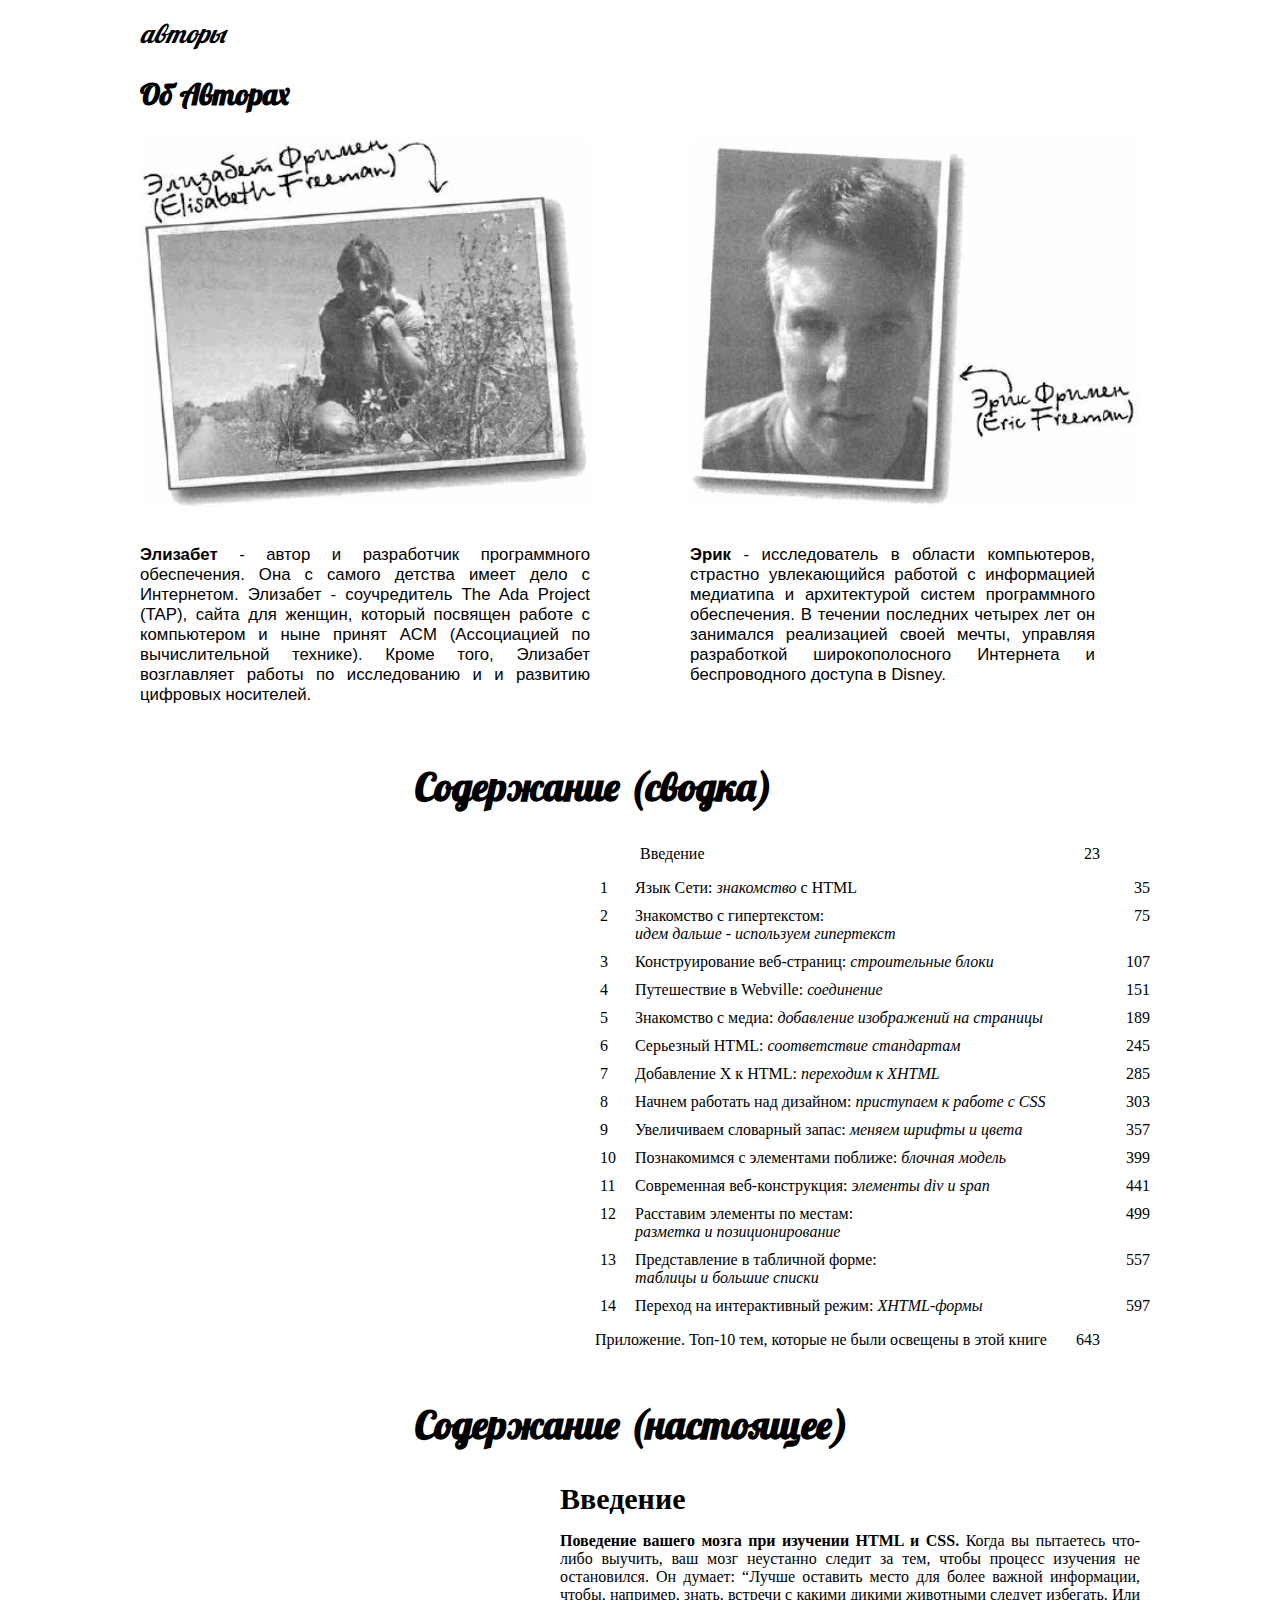
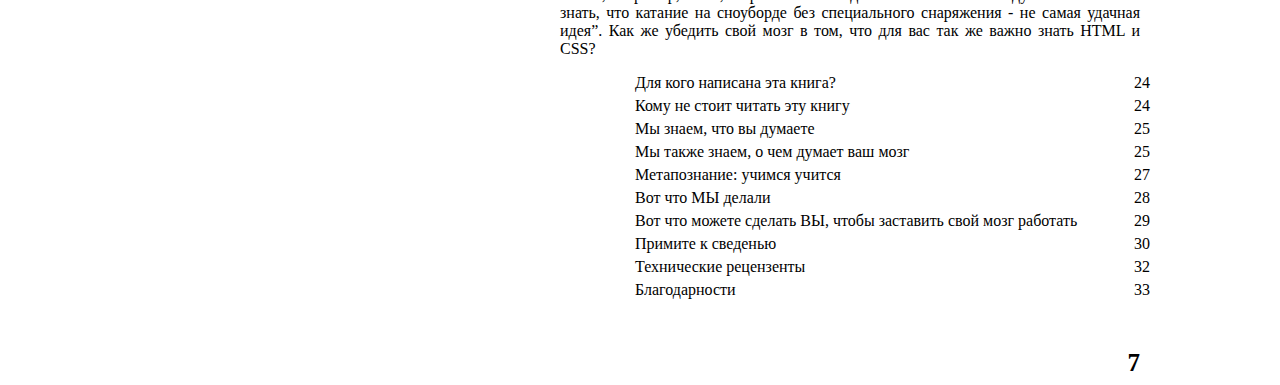
<file: task1/index.html>
<!DOCTYPE html>
<html lang="en">
<head>
  <meta charset="UTF-8">
  <title>Title</title>
  <link href="https://fonts.googleapis.com/css?family=Pacifico&display=swap" rel="stylesheet">
  <link href="https://fonts.googleapis.com/css?family=Acme|Lobster&display=swap" rel="stylesheet">
  <link rel="stylesheet" href="main.css">
</head>
<body>
<header class="container">
  <h1><i>авторы</i></h1>
</header>
<main class="body-main container">
  <section class="authors">

    <header><h2><b>Об Авторах</b></h2></header>

    <div class="grid">

      <div class="author-image">
        <img src="./images/Elisabeth%20(1).gif" alt="">
      </div>

      <div class="author-image">
        <img src="./images/Eric%20(1).gif" alt="">
      </div>

      <article class="author_description">
        <p>
          <b>Элизабет</b> - автор и разработчик программного обеспечения. Она с самого детства имеет дело с Интернетом.
          Элизабет -
          соучредитель The Ada Project (TAP), сайта для женщин, который посвящен работе с компьютером и ныне принят ACM
          (Ассоциацией по вычислительной технике). Кроме того, Элизабет возглавляет работы по исследованию и и развитию
          цифровых носителей.
        </p>
      </article>
      <article class="author_description">
        <p>
          <b>Эрик</b> - исследователь в области компьютеров, страстно увлекающийся работой с информацией медиатипа и
          архитектурой
          систем программного обеспечения. В течении последних четырех лет он занимался реализацией своей мечты,
          управляя
          разработкой широкополосного Интернета и беспроводного доступа в Disney.
        </p>
      </article>

    </div>

  </section>

  <section class="infusion-content">
    <header>
      <h2>Содержание (сводка)</h2>
    </header>

    <main>
      <div class="contents_item">
        <span class="contents_item-title">Введение</span>
        <span class="contents_item-page">23</span>
      </div>

      <ol class="contents">
        <li class="contents_item">
          <span class="contents_item-title">Язык Сети: <i>знакомство</i> с HTML</span>
          <span class="contents_item-page">35</span>
        </li>
        <li class="contents_item">
          <span class="contents_item-title">Знакомство с гипертекстом: <br><i>идем дальше - используем гипертекст</i></span>
          <span class="contents_item-page">75</span>
        </li>
        <li class="contents_item">
          <span class="contents_item-title">Конструирование веб-страниц: <i>строительные блоки</i></span>
          <span class="contents_item-page">107</span>
        </li>
        <li class="contents_item">
          <span class="contents_item-title">Путешествие в  Webville: <i>соединение</i></span>
          <span class="contents_item-page">151</span>
        </li>
        <li class="contents_item">
          <span class="contents_item-title">Знакомство с медиа: <i>добавление изображений на страницы</i></span>
          <span class="contents_item-page">189</span>
        </li>
        <li class="contents_item">
          <span class="contents_item-title">Серьезный HTML: <i>соответствие стандартам</i></span>
          <span class="contents_item-page">245</span>
        </li>
        <li class="contents_item">
          <span class="contents_item-title">Добавление X к HTML: <i>переходим к XHTML</i> </span>
          <span class="contents_item-page">285</span>
        </li>
        <li class="contents_item">
          <span class="contents_item-title">Начнем работать над дизайном: <i>приступаем к работе с CSS</i></span>
          <span class="contents_item-page">303</span>
        </li>
        <li class="contents_item">
          <span class="contents_item-title">Увеличиваем словарный запас: <i>меняем шрифты и цвета</i></span>
          <span class="contents_item-page">357</span>
        </li>
        <li class="contents_item">
          <span class="contents_item-title">Познакомимся с элементами поближе: <i>блочная модель</i></span>
          <span class="contents_item-page">399</span>
        </li>
        <li class="contents_item">
          <span class="contents_item-title">Современная веб-конструкция: <i>элементы div и span</i></span>
          <span class="contents_item-page">441</span>
        </li>
        <li class="contents_item">
          <span class="contents_item-title">Расставим элементы по местам: <br> <i>разметка и позиционирование</i></span>
          <span class="contents_item-page">499</span>
        </li>
        <li class="contents_item">
          <span class="contents_item-title">Представление в табличной форме:  <br> <i>таблицы и большие списки</i></span>
          <span class="contents_item-page">557</span>
        </li>
        <li class="contents_item">
          <span class="contents_item-title">Переход на интерактивный режим: <i>XHTML-формы</i></span>
          <span class="contents_item-page">597</span>
        </li>
      </ol>

      <div class="contents_item">
        <span class="contents_item-title">Приложение. Топ-10 тем, которые не были освещены в этой книге</span>
        <span class="contents_item-page">643</span>
      </div>
    </main>

  </section>

  <section class="real-infusion-content infusion-content">
    <header>
      <h2>
        Содержание (настоящее)
      </h2>
    </header>
    <main>

      <header>
        <h3>Введение</h3>
      </header>

      <article class="real-infusion-content_text">
        <p>
          <b>Поведение вашего мозга при изучении HTML и CSS. </b> Когда вы пытаетесь что-либо выучить, ваш мозг неустанно следит
          за тем, чтобы процесс изучения не остановился. Он думает: “Лучше оставить место для более важной информации,
          чтобы, например, знать, встречи с какими дикими животными следует избегать. Или знать, что катание на сноуборде
          без специального снаряжения - не самая удачная идея”. Как же убедить свой мозг в том, что для вас так же важно
          знать HTML и CSS?
        </p>
      </article>

      <ul class="contents">
        <li class="contents_item">
          <span class="contents_item-title">Для кого написана эта книга?</span>
          <span class="contents_item-page">24</span>
        </li>
        <li class="contents_item">
          <span class="contents_item-title">Кому не стоит читать эту книгу</span>
          <span class="contents_item-page">24</span>
        </li>
        <li class="contents_item">
          <span class="contents_item-title">Мы знаем, что вы думаете</span>
          <span class="contents_item-page">25</span>
        </li>
        <li class="contents_item">
          <span class="contents_item-title">Мы также знаем, о чем думает ваш мозг</span>
          <span class="contents_item-page">25</span>
        </li>
        <li class="contents_item">
          <span class="contents_item-title">Метапознание: учимся учится</span>
          <span class="contents_item-page">27</span>
        </li>
        <li class="contents_item">
          <span class="contents_item-title">Вот что МЫ делали</span>
          <span class="contents_item-page">28</span>
        </li>
        <li class="contents_item">
          <span class="contents_item-title">Вот что можете сделать ВЫ, чтобы заставить свой мозг работать</span>
          <span class="contents_item-page">29</span>
        </li>
        <li class="contents_item">
          <span class="contents_item-title">Примите к сведенью</span>
          <span class="contents_item-page">30</span>
        </li>
        <li class="contents_item">
          <span class="contents_item-title">Технические рецензенты</span>
          <span class="contents_item-page">32</span>
        </li>
        <li class="contents_item">
          <span class="contents_item-title">Благодарности</span>
          <span class="contents_item-page">33</span>
        </li>
      </ul>
    </main>
  </section>

  <footer>
   <b>7</b>
  </footer>

</main>
</body>
</html>
</file>
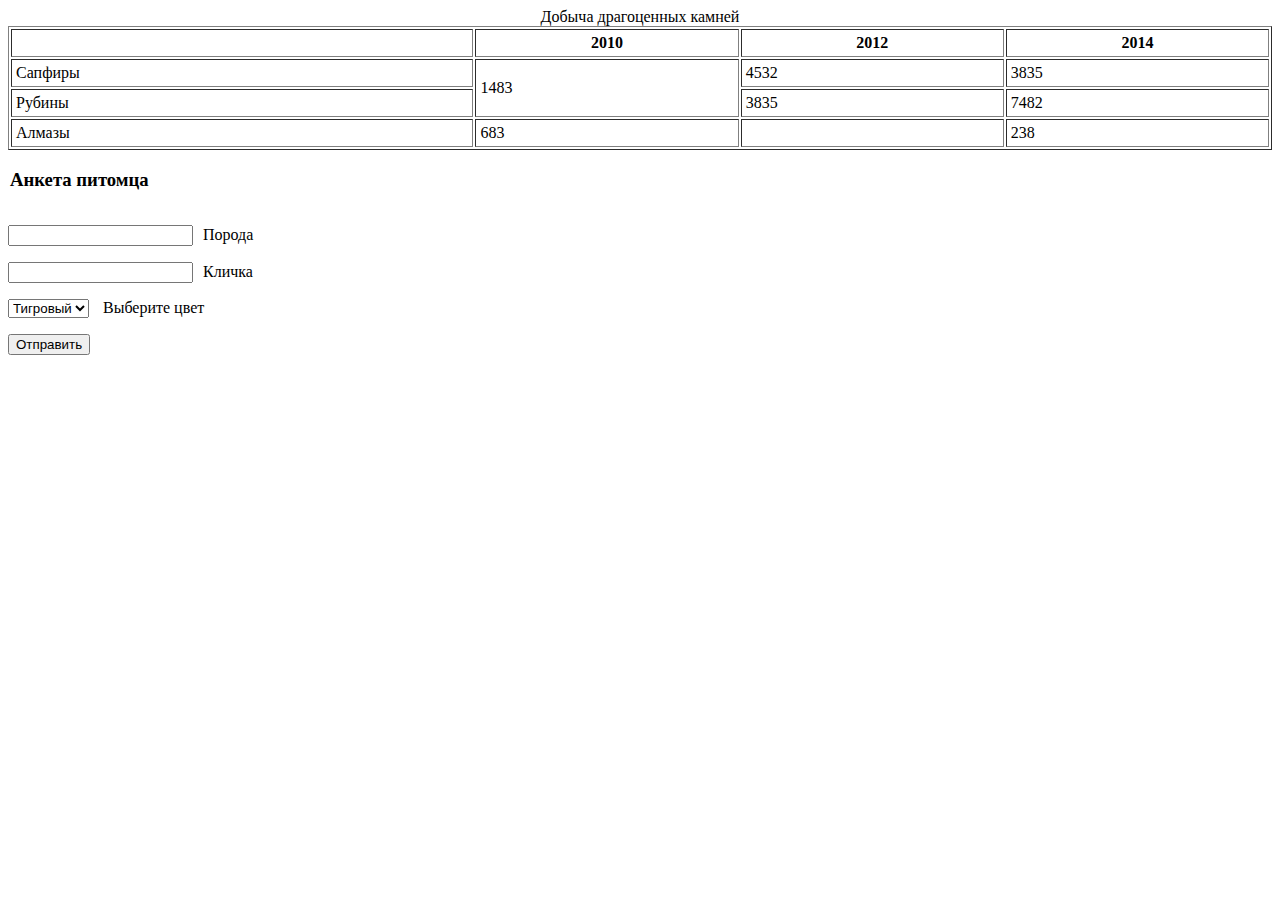
<file: task2/index.html>
<!DOCTYPE html>
<html lang="en">
  <head>
    <meta charset="UTF-8" />
    <meta name="viewport" content="width=device-width, initial-scale=1.0" />
    <link rel="stylesheet" href="style.css" />
    <title>Task two</title>
  </head>
  <body>
    <table border="1" class="table" width="100%" cellpadding="4">
      <caption>
        Добыча драгоценных камней
      </caption>
      <thead>
        <tr>
          <th></th>
          <th>2010</th>
          <th>2012</th>
          <th>2014</th>
        </tr>
      </thead>
      <tbody>
        <tr>
          <td>Сапфиры</td>
          <td rowspan="2">1483</td>
          <td>4532</td>
          <td>3835</td>
        </tr>
        <tr>
          <td>Рубины</td>
          <td>3835</td>
          <td>7482</td>
        </tr>
        <tr>
          <td>Алмазы</td>
          <td>683</td>
          <td colspan="1" align="center"></td>
          <td>238</td>
        </tr>
      </tbody>
    </table>
    <form action="" method="POST" name="pet-form">
      <fieldset>
        <legend>
          <h3>Анкета питомца</h3>
        </legend>
        <p>
          <input type="text" name="breed" id="breed" /><label for="breed"
            >Порода</label
          >
        </p>
        <p>
          <input type="text" name="animal-name" id="animal-name" /><label
            for="animal-name"
            >Кличка</label
          >
        </p>
        <p>
          <select name="pet-color" id="pet-color">
              <option value="tiger-color">Тигровый</option>
              <option value="black">Чёрный</option>
              <option value="gray">Серый</option>
              <option value="white">Белый</option>
              <option value="red">Красный</option>
        </select>
          <label for="pet-color">Выберите цвет</label>
        </p>
      </fieldset>
      <button type="submit">Отправить</button>
    </form>
  </body>
</html>
</file>
<file: task1/main.css>
.container{
    width: 1000px;
    margin: 0 auto;
}
.grid{
    display: grid;
}
body > header > h1{
    font-family: Lobster, sans-serif;
    font-size: 26px;
    font-weight: 400;
}
.body-main{

}
.body-main > .authors > .grid{
    grid-template-rows: 370px 200px;
    grid-template-columns: 1fr 1fr;
    grid-gap: 20px 100px;
}
.body-main > .authors > header{
    font-family: Lobster, sans-serif;
    font-size: 20px;
}
.author-image > img{
    width: 100%;
    height: 100%;
}
.author_description{
    font-family: sans-serif;
    font-size: 1.05rem;
    text-align: justify;
}

.author_description:last-child{
    width: 90%;
}


.infusion-content{
    margin-bottom: 50px;
}
.infusion-content > main > *{
    margin-left: 420px;
}

.infusion-content > header{
    width: 450px;
    margin: 0 auto ;
}

.infusion-content > header > h2 {
    font-family: Lobster, sans-serif;
    font-size: 40px;
}

.infusion-content  .contents{
    width: 550px;
    list-style: none;
    counter-reset: li;
}
.infusion-content   .contents_item{
    display: grid;
    grid-template-columns: 35px 1fr 25px;
    margin-bottom: 10px;
    font-weight: 400;
}
.infusion-content   .contents_item .contents_item-title{

}
.infusion-content   .contents_item .contents_item-page{
    text-align: right;
}

.infusion-content  .contents_item:before{
    display: block;
    counter-increment: li ;
    content: counters(li,".") ;
}

.infusion-content > main >  .contents_item:first-child{
    width: 540px;
    grid-template-columns: 80px 1fr 25px;
}

.infusion-content > main >  .contents_item:last-child{
    width: 540px;
    grid-template-columns: 35px 1fr 25px;
}

.infusion-content > main >  .contents_item:last-child:before{
    content: '';
}
.infusion-content > main >  .contents_item:first-child:before{
    content: '';
}

.real-infusion-content  main > header > h3 {
    margin: 0 0 15px;
    font-size: 30px;
}
.real-infusion-content  main > article{
    text-align: justify;
}
.real-infusion-content .contents{
    width: 550px;
    list-style: none;
}

.real-infusion-content  .contents_item{
    margin-bottom: 5px;
}


.real-infusion-content  .contents_item:before{
    content: '';
}

footer{
    font-size: 25px;
    text-align: right;
}
</file>
<file: task2/style.css>
form fieldset {
    border: none; 
    padding: 0;
    margin: 0;
}
form fieldset label {
    margin-left: 10px;
}
</file>
